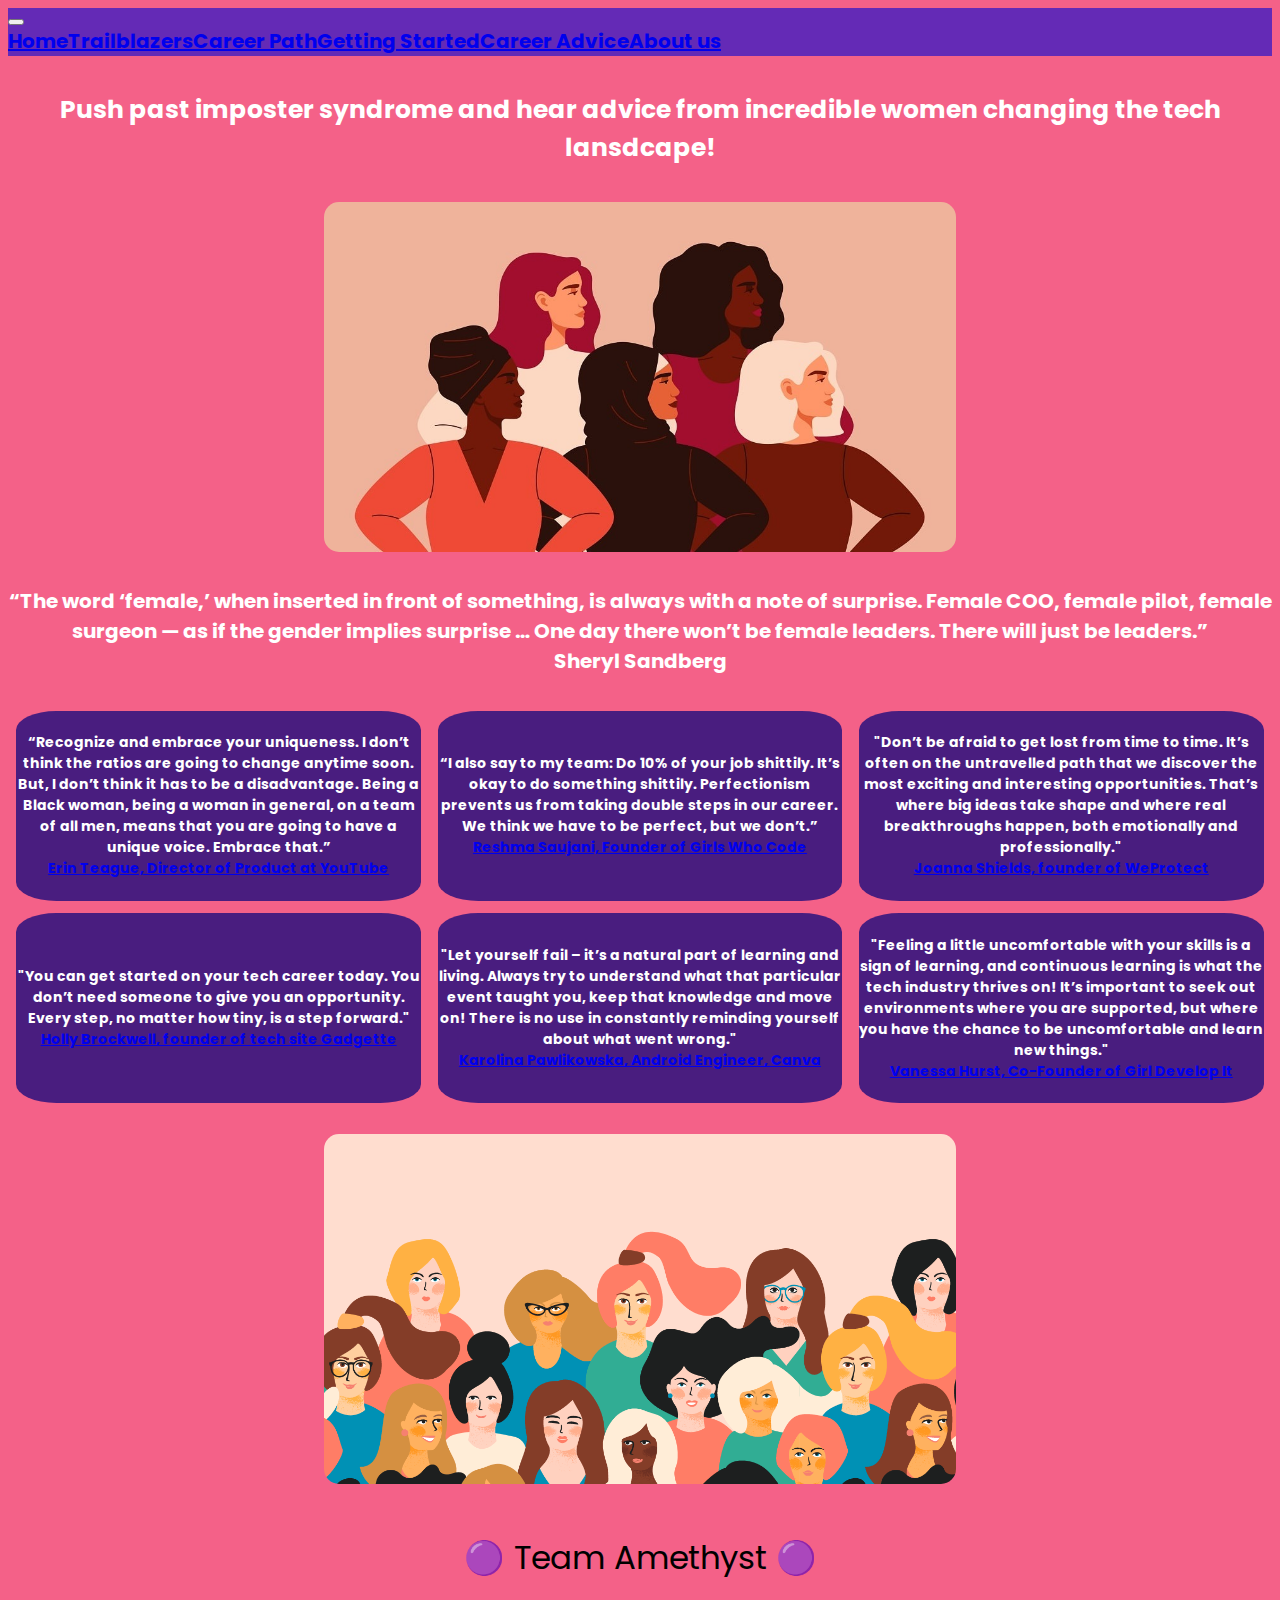
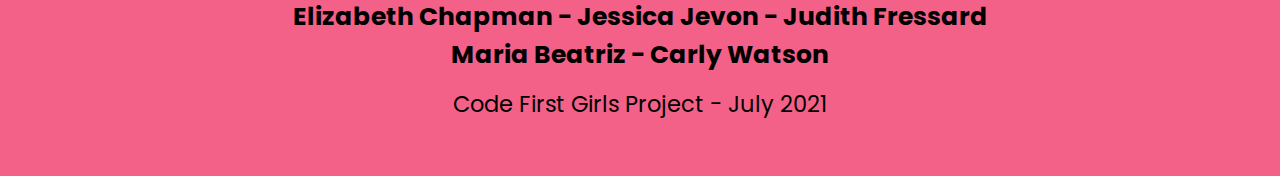
<file: advice.html>
<!DOCTYPE html>
<html lang="en">

  <head>
    <meta charset="UTF-8">
    <meta name="viewport" content="width=device-width, initial-scale=1.0">
    <meta http-equiv="X-UA-Compatible" content="ie=edge">
    <title>Career Advice</title>
    <link href="https://cdn.jsdelivr.net/npm/bootstrap@5.0.2/dist/css/bootstrap.min.css" rel="stylesheet" integrity="sha384-EVSTQN3/azprG1Anm3QDgpJLIm9Nao0Yz1ztcQTwFspd3yD65VohhpuuCOmLASjC" crossorigin="anonymous">
    <script src="https://cdn.jsdelivr.net/npm/bootstrap@5.0.2/dist/js/bootstrap.bundle.min.js" integrity="sha384-MrcW6ZMFYlzcLA8Nl+NtUVF0sA7MsXsP1UyJoMp4YLEuNSfAP+JcXn/tWtIaxVXM" crossorigin="anonymous"></script>
    <link rel="stylesheet" href="./advice.css">
    <script src="./advice.js"></script>
    <link rel="preconnect" href="https://fonts.googleapis.com">
    <link rel="preconnect" href="https://fonts.gstatic.com" crossorigin>
    <link href="https://fonts.googleapis.com/css2?family=Poppins:wght@200&display=swap" rel="stylesheet">
  </head>

  <body>

   <header>

     <nav class="navbar navbar-expand-lg navbar-light" style="background-color:#642AB6;">
      <div class="container-fluid-nav">
        <button class="navbar-toggler" type="button" data-bs-toggle="collapse" data-bs-target="#navbarNavAltMarkup" aria-controls="navbarNavAltMarkup" aria-expanded="false" aria-label="Toggle navigation">
          <span class="navbar-toggler-icon"></span>
        </button>
        <div class="collapse navbar-collapse" id="navbarNavAltMarkup">
          <div class="navbar-nav">
            <a class="nav-link active" aria-current="page" href="./index.html">Home</a>
            <a class="nav-link" href="./trailblazers.html">Trailblazers</a>
            <a class="nav-link" href="./careerpaths.html">Career Path</a>
            <a class="nav-link" href="./resources.html">Getting Started</a>
            <a class="nav-link" href="./advice.html">Career Advice</a>
            <a class="nav-link" href="./aboutus.html">About us</a>
          </div>
        </div>
  </header> 

    <main>
      <br>
      <h1>Push past imposter syndrome and hear advice from incredible women changing the tech lansdcape!</h1>
      <br>
      <img src="./Images/diverse-women.jpeg" class="diverse-women" alt="Diverse Women" width="500px" height="350px">
      <br>
      <h2>“The word ‘female,’ when inserted in front of something, is always with a note of surprise. Female COO, female pilot, female surgeon — as if the gender implies surprise … One day there won’t be female leaders. There will just be leaders.” <br> Sheryl Sandberg</h2>
      <br>

      <section>
      <div class="advice">“Recognize and embrace your uniqueness. I don’t think the ratios are going to change anytime soon. But, I don’t think it has to be a disadvantage. Being a Black woman, being a woman in general, on a team of all men, means that you are going to have a unique voice. Embrace that.” <br> <a href="https://medium.com/leap-ai/changing-my-reality-2642e9593a03" target=_blank> Erin Teague, Director of Product at YouTube</a></div>
      <div class="advice">“I also say to my team: Do 10% of your job shittily. It’s okay to do something shittily. Perfectionism prevents us from taking double steps in our career. We think we have to be perfect, but we don’t.” <br><a href="https://girlswhocode.com/about-us/team" target=_blank>Reshma Saujani, Founder of Girls Who Code</a></div>
      <div class="advice">"Don’t be afraid to get lost from time to time. It’s often on the untravelled path that we discover the most exciting and interesting opportunities. That’s where big ideas take shape and where real breakthroughs happen, both emotionally and professionally." <br><a href="https://www.joannashields.com/about" target=_blank>Joanna Shields, founder of WeProtect</a></div>
      <div class="advice">"You can get started on your tech career today. You don’t need someone to give you an opportunity. Every step, no matter how tiny, is a step forward." <br> <a href="https://www.gadgette.com/about-gadgette/" target=_blank>Holly Brockwell, founder of tech site Gadgette</a></div>
      <div class="advice">"Let yourself fail – it’s a natural part of learning and living. Always try to understand what that particular event taught you, keep that knowledge and move on! There is no use in constantly reminding yourself about what went wrong." <br><a href="https://play.google.com/store/apps/topic?id=campaign_editorial_2021_iwd_canva&hl=en_IN&gl=US" target=_blank> Karolina Pawlikowska, Android Engineer, Canva</a></div>
      <div class="advice">"Feeling a little uncomfortable with your skills is a sign of learning, and continuous learning is what the tech industry thrives on! It’s important to seek out environments where you are supported, but where you have the chance to be uncomfortable and learn new things." <br> <a href="https://girldevelopit.com/" target=_blank> Vanessa Hurst, Co-Founder of Girl Develop It</a></div>
      </section>
      <br>
      <img src="./Images/women-technology-02-1.png" class="women-in-tech" alt="Women in Tech" width="500px" height="350 px">
    
    <footer>
      <p class="footerLargeText">🟣 Team Amethyst 🟣<p>
      <p class="footerNames">Elizabeth Chapman - Jessica Jevon - Judith Fressard <br />
          Maria Beatriz - Carly Watson</p>
      <p class="footerSmallText">Code First Girls Project - July 2021</p>
      <br>
    </footer>
  </main>
  </body>

</html>
</file>
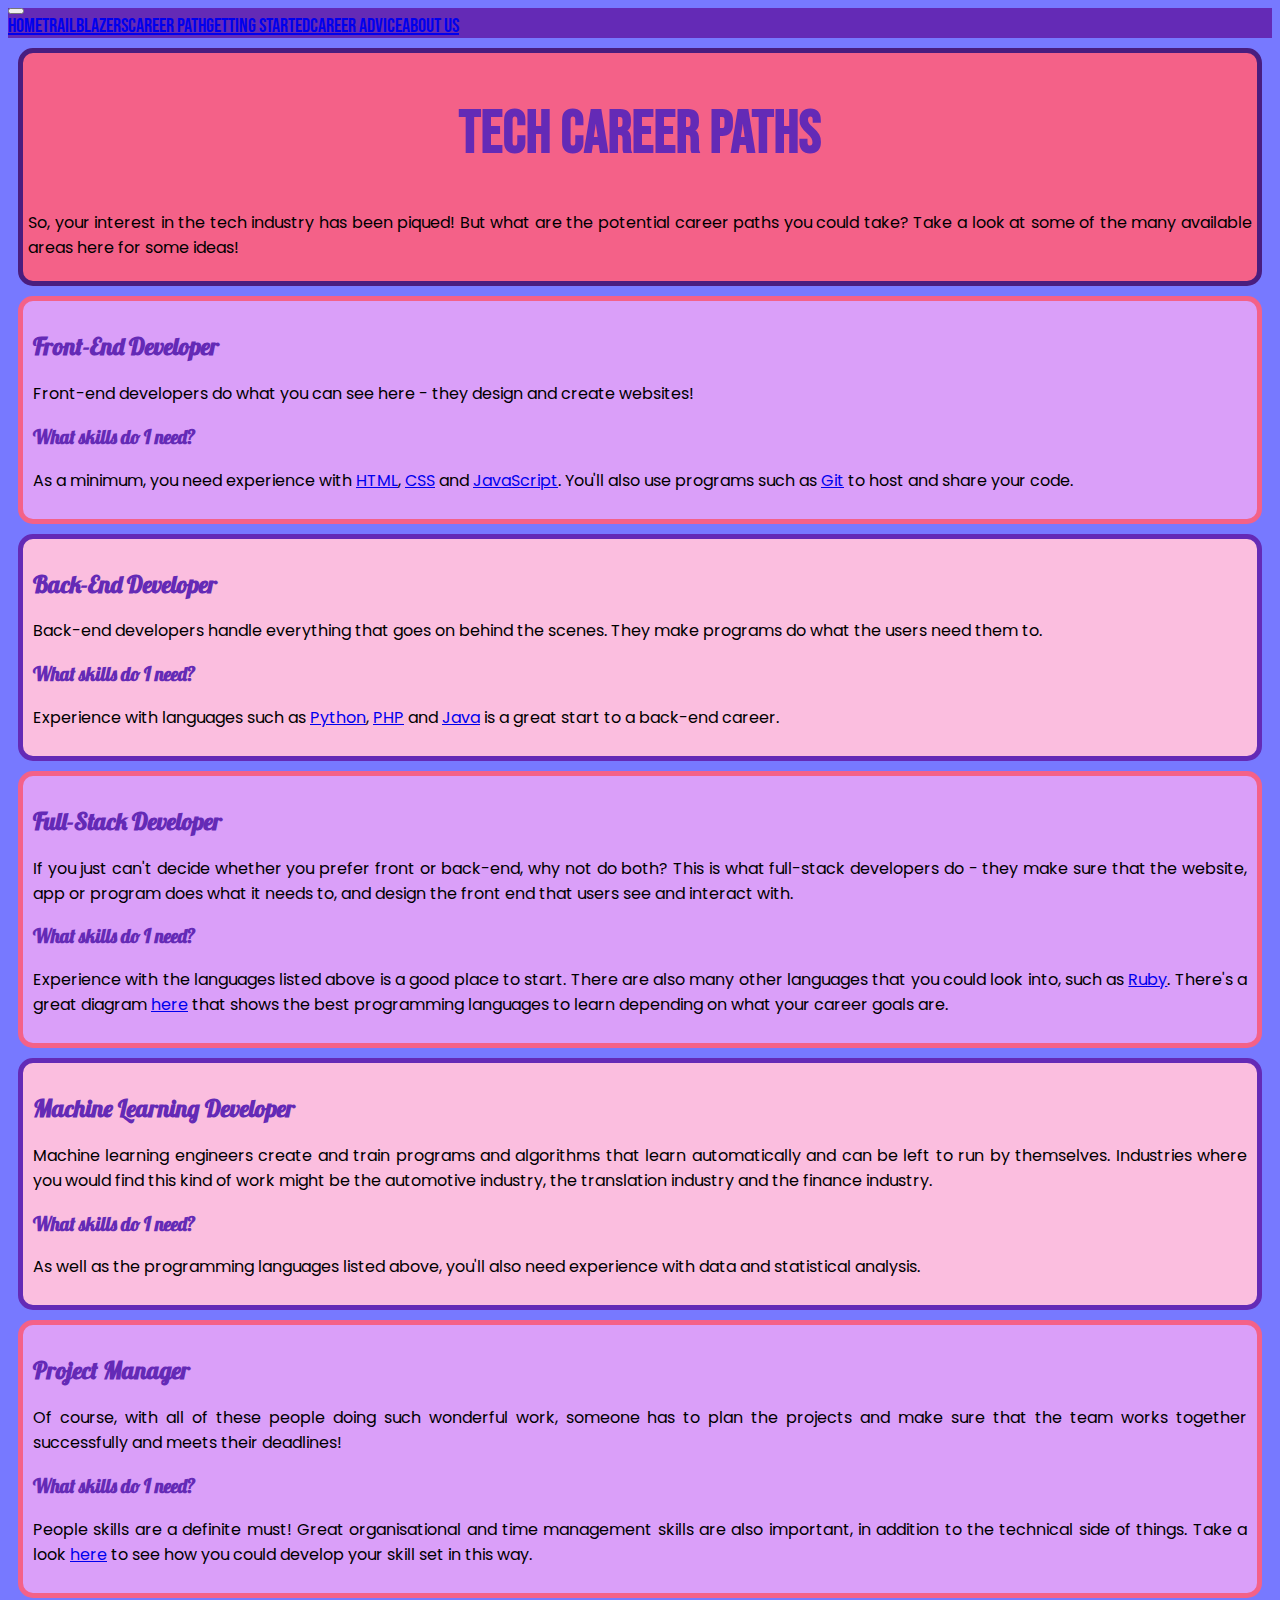
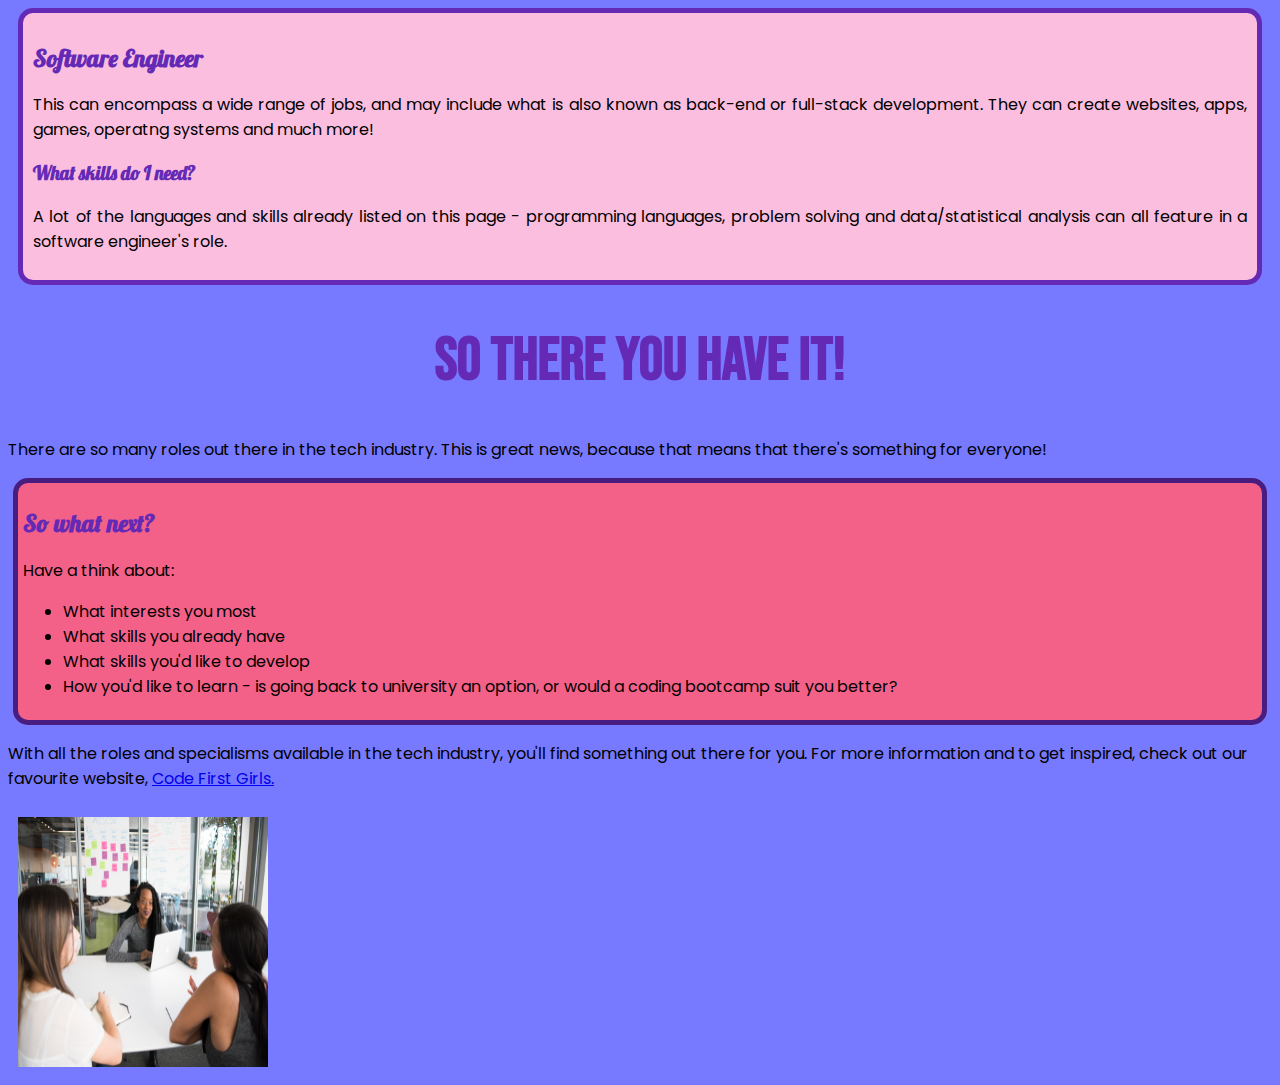
<file: careerpaths.html>
<html lang="en">
<head>
    <meta charset="UTF-8">
    <meta http-equiv="X-UA-Compatible" content="IE=edge">
    <meta name="viewport" content="width=device-width, initial-scale=1.0">
    <meta name="HandheldFriendly" content="true">
    <title>Tech Career Paths</title>
    <link href="https://cdn.jsdelivr.net/npm/bootstrap@5.0.2/dist/css/bootstrap.min.css" rel="stylesheet" integrity="sha384-EVSTQN3/azprG1Anm3QDgpJLIm9Nao0Yz1ztcQTwFspd3yD65VohhpuuCOmLASjC" crossorigin="anonymous">
        <script src="https://cdn.jsdelivr.net/npm/bootstrap@5.0.2/dist/js/bootstrap.bundle.min.js" integrity="sha384-MrcW6ZMFYlzcLA8Nl+NtUVF0sA7MsXsP1UyJoMp4YLEuNSfAP+JcXn/tWtIaxVXM" crossorigin="anonymous"></script>
    <link rel="stylesheet" href="careerpaths.css">
    <script src="careerpaths.js"></script>
    
    
    <link rel="preconnect" href="https://fonts.googleapis.com">
<link rel="preconnect" href="https://fonts.gstatic.com" crossorigin>
<link href="https://fonts.googleapis.com/css2?family=Bebas+Neue&display=swap" rel="stylesheet"> 
<link rel="preconnect" href="https://fonts.googleapis.com">
<link rel="preconnect" href="https://fonts.gstatic.com" crossorigin>
<link href="https://fonts.googleapis.com/css2?family=Lobster&display=swap" rel="stylesheet"> 
<link rel="preconnect" href="https://fonts.googleapis.com">
<link rel="preconnect" href="https://fonts.gstatic.com" crossorigin>
<link href="https://fonts.googleapis.com/css2?family=Poppins:wght@200&display=swap" rel="stylesheet">
</head>

<body>

  <nav class="navbar navbar-expand-lg navbar-light" style="background-color:#642AB6;">
    <div class="container-fluid">
      <button class="navbar-toggler" type="button" data-bs-toggle="collapse" data-bs-target="#navbarNavAltMarkup" aria-controls="navbarNavAltMarkup" aria-expanded="false" aria-label="Toggle navigation">
        <span class="navbar-toggler-icon"></span>
      </button>
      <div class="collapse navbar-collapse" id="navbarNavAltMarkup">
        <div class="navbar-nav">
          <a class="nav-link active" aria-current="page" href="./index.html">Home</a>
          <a class="nav-link" href="./trailblazers.html">Trailblazers</a>
          <a class="nav-link" href="./careerpaths.html">Career Path</a>
          <a class="nav-link" href="./resources.html">Getting Started</a>
          <a class="nav-link" href="./advice.html">Career Advice</a>
          <a class="nav-link" href="./aboutus.html">About us</a>
        </div>
      </div>
    </div>
</nav>

    <div class="headingbox">
    <h1>Tech Career Paths</h1>
    <p class=headingtext>So, your interest in the tech industry has been piqued! But what are the potential career paths you could take? Take a look at some of the many available areas here for some ideas!</p>
    </div> 

    <div class="frontendbox">
    <h2>Front-End Developer</h2>
    <p>Front-end developers do what you can see here - they design and create websites!</p>
    
    <h3>What skills do I need?</h3>
    <p>As a minimum, you need experience with <a href="https://www.w3schools.com/html/default.asp">HTML</a>, <a href="https://www.w3schools.com/css/default.asp">CSS</a> and <a href="https://www.w3schools.com/js/default.asp">JavaScript</a>. You'll also use programs such as <a href="https://git-scm.com/">Git</a> to host and share your code. </p>
    </div>

    <div class="backendbox">
    <h2>Back-End Developer</h2>
    <p>Back-end developers handle everything that goes on behind the scenes. They make programs do what the users need them to.</p>
    
    <h3>What skills do I need?</h3>
    <p>Experience with languages such as <a href="https://www.w3schools.com/python/default.asp">Python</a>, <a href="https://www.w3schools.com/php/default.asp">PHP</a> and <a href="https://www.w3schools.com/java/default.asp">Java</a> is a great start to a back-end career.
    </p>
    </div>

    <div class="fullstackbox">
    <h2>Full-Stack Developer</h2>
    <p>If you just can't decide whether you prefer front or back-end, why not do both? This is what full-stack developers do - they make sure that the website, app or program does what it needs to, and design the front end that users see and interact with.</p>
        
    <h3>What skills do I need?</h3>
    <p>Experience with the languages listed above is a good place to start. There are also many other languages that you could look into, such as <a href="https://www.ruby-lang.org/en/">Ruby</a>. There's a great diagram <a href="https://www.fullstackacademy.com/blog/nine-best-programming-languages-to-learn">here</a> that shows the best programming languages to learn depending on what your career goals are.
    </div>

    <div class="machinebox">
    <h2>Machine Learning Developer</h2>
    <p>Machine learning engineers create and train programs and algorithms that learn automatically and can be left to run by themselves. Industries where you would find this kind of work might be the automotive industry, the translation industry and the finance industry.</p>
            
    <h3>What skills do I need?</h3>
    <p>As well as the programming languages listed above, you'll also need experience with data and statistical analysis.</p>
    </div>
     
    <div class="pjmbox">
    <h2>Project Manager</h2>
    <p>Of course, with all of these people doing such wonderful work, someone has to plan the projects and make sure that the team works together successfully and meets their deadlines!</p>
            
    <h3>What skills do I need?</h3>
    <p>People skills are a definite must! Great organisational and time management skills are also important, in addition to the technical side of things. Take a look <a href="https://www.scrumalliance.org/get-certified">here</a> to see how you could develop your skill set in this way.</p>
    </div>

    <div class="softbox">
    <h2>Software Engineer</h2>
    <p>This can encompass a wide range of jobs, and may include what is also known as back-end or full-stack development. They can create websites, apps, games, operatng systems and much more! </p>
            
    <h3>What skills do I need?</h3>
    <p>A lot of the languages and skills already listed on this page - programming languages, problem solving and data/statistical analysis can all feature in a software engineer's role.</p>
    </div>

    <h1>So there you have it!</h1>
    <p>There are so many roles out there in the tech industry. This is great news, because that means that there's something for everyone!</p>

    <div class="whatnextbox">
    <h2>So what next?</h2>
    <p>Have a think about:</p>
        <ul>
            <li>What interests you most</li>
            <li>What skills you already have</li>
            <li>What skills you'd like to develop</li>
            <li>How you'd like to learn - is going back to university an option, or would a coding bootcamp suit you better?</li>
        </ul>
    </div>
    <p>With all the roles and specialisms available in the tech industry, you'll find something out there for you. For more information and to get inspired, check out our favourite website, <a href="https://codefirstgirls.org.uk/">Code First Girls.</a></p>

        <img src="stem women.jpg" alt="Women in Tech"
    





    
    
    















</body>
</html>
</file>
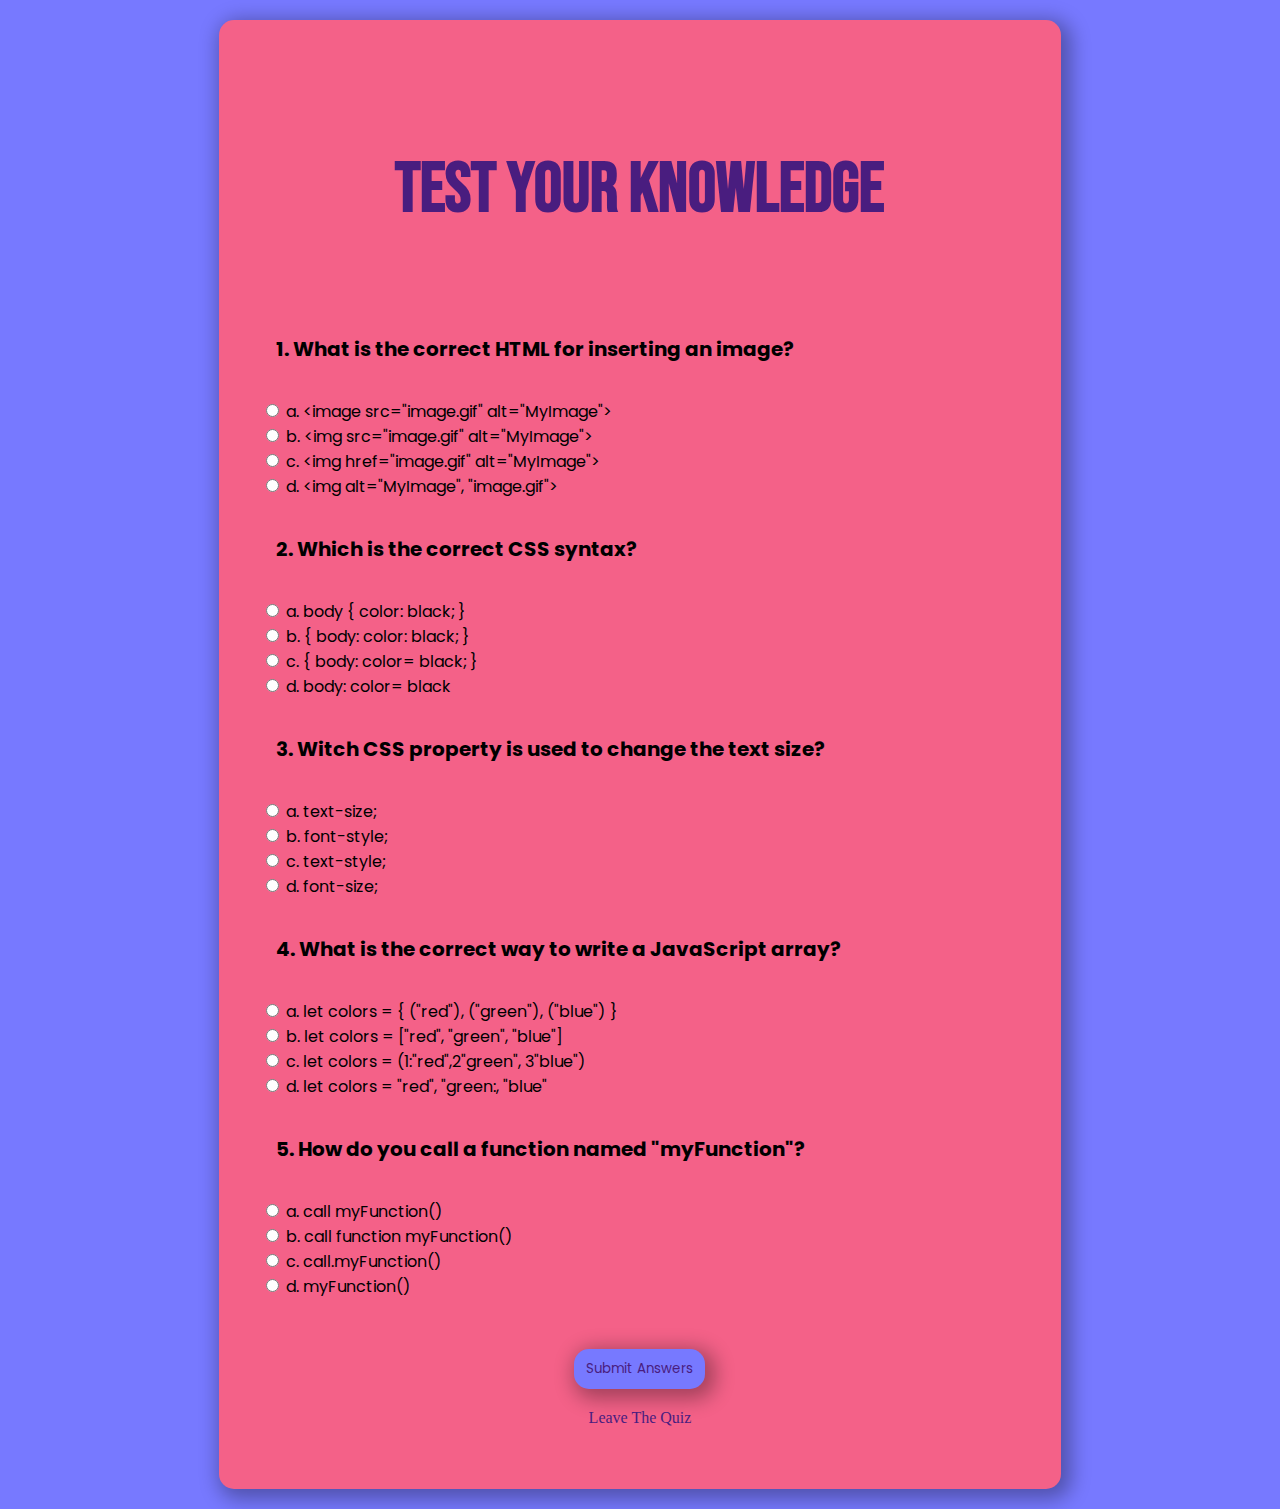
<file: quiz.html>
<!DOCTYPE html>
<html lang="en">
<head>
<meta charset="UTF-8">
<meta http-equiv="X-UA-Compatible" content="IE=edge">
<meta name="viewport" content="width=device-width, initial-scale=1.0">
<link rel="stylesheet" href="resources.css">
<link href="https://cdn.jsdelivr.net/npm/bootstrap@5.0.2/dist/css/bootstrap.min.css" rel="stylesheet" integrity="sha384-EVSTQN3/azprG1Anm3QDgpJLIm9Nao0Yz1ztcQTwFspd3yD65VohhpuuCOmLASjC" crossorigin="anonymous">
<link rel="preconnect" href="https://fonts.googleapis.com">
<link rel="preconnect" href="https://fonts.gstatic.com" crossorigin>
<link href="https://fonts.googleapis.com/css2?family=Bebas+Neue&family=Lobster&family=Poppins:wght@200&display=swap" rel="stylesheet">
<script src="quiz.js"></script>

<title>Quiz</title>
</head>

	<body>
		<div class="container-quiz">
			<header>
				<h1>Test your knowledge </h1>
			</header>
			<section>
				<div id="results"></div>
				<form name="quizForm" onsubmit="return submitAnswers()">
					<h3>1. What is the correct HTML for inserting an image?</h3>
					<input type="radio" name="q1" value="a" id="q1a"> a. &lt;image src="image.gif" alt="MyImage"&gt;<br/>
					<input type="radio" name="q1" value="b" id="q1b"> b. &lt;img src="image.gif" alt="MyImage"&gt;<br/>
					<input type="radio" name="q1" value="c" id="q1c"> c. &lt;img href="image.gif" alt="MyImage"&gt;<br/>
					<input type="radio" name="q1" value="d" id="q1d"> d. &lt;img alt="MyImage", "image.gif"&gt;<br/>
					
					<h3>2. Which is the correct CSS syntax?</h3>
					<input type="radio" name="q2" value="a" id="q2a"> a. body { color: black; }<br/>
					<input type="radio" name="q2" value="b" id="q2b"> b. { body: color: black; }<br/>
					<input type="radio" name="q2" value="c" id="q2c"> c. { body: color= black; }<br/>
					<input type="radio" name="q2" value="d" id="q2d"> d. body: color= black<br/>

					<h3>3. Witch CSS property is used to change the text size?</h3>
					<input type="radio" name="q3" value="a" id="q3a"> a. text-size;<br/>
					<input type="radio" name="q3" value="b" id="q3b"> b. font-style;<br/>
					<input type="radio" name="q3" value="c" id="q3c"> c. text-style;<br/>
					<input type="radio" name="q3" value="d" id="q3d"> d. font-size;<br/>

					<h3>4. What is the correct way to write a JavaScript array?</h3>
					<input type="radio" name="q4" value="a" id="q4a"> a. let colors = { ("red"), ("green"), ("blue") }<br/>
					<input type="radio" name="q4" value="b" id="q4b"> b. let colors = ["red", "green", "blue"]<br/>
                    <input type="radio" name="q4" value="c" id="q4c"> c. let colors = (1:"red",2"green", 3"blue")<br/>
                    <input type="radio" name="q4" value="d" id="q4d"> d. let colors = "red", "green:, "blue"<br/>

					<h3>5. How do you call a function named "myFunction"?</h3>
					<input type="radio" name="q5" value="a" id="q5a"> a. call myFunction()<br/>
					<input type="radio" name="q5" value="b" id="q5b"> b. call function myFunction()<br/>
					<input type="radio" name="q5" value="c" id="q5c"> c. call.myFunction()<br/>
					<input type="radio" name="q5" value="d" id="q5d"> d. myFunction()<br/>
					<br><br>
					<input class="button" type="submit" value="Submit Answers">
				</form>
                <div class="link">
                    <a href="resources.html" class="leave">Leave the quiz</a>
                    </div>
			</section>
		</div>
	</body>	
</html>
</file>
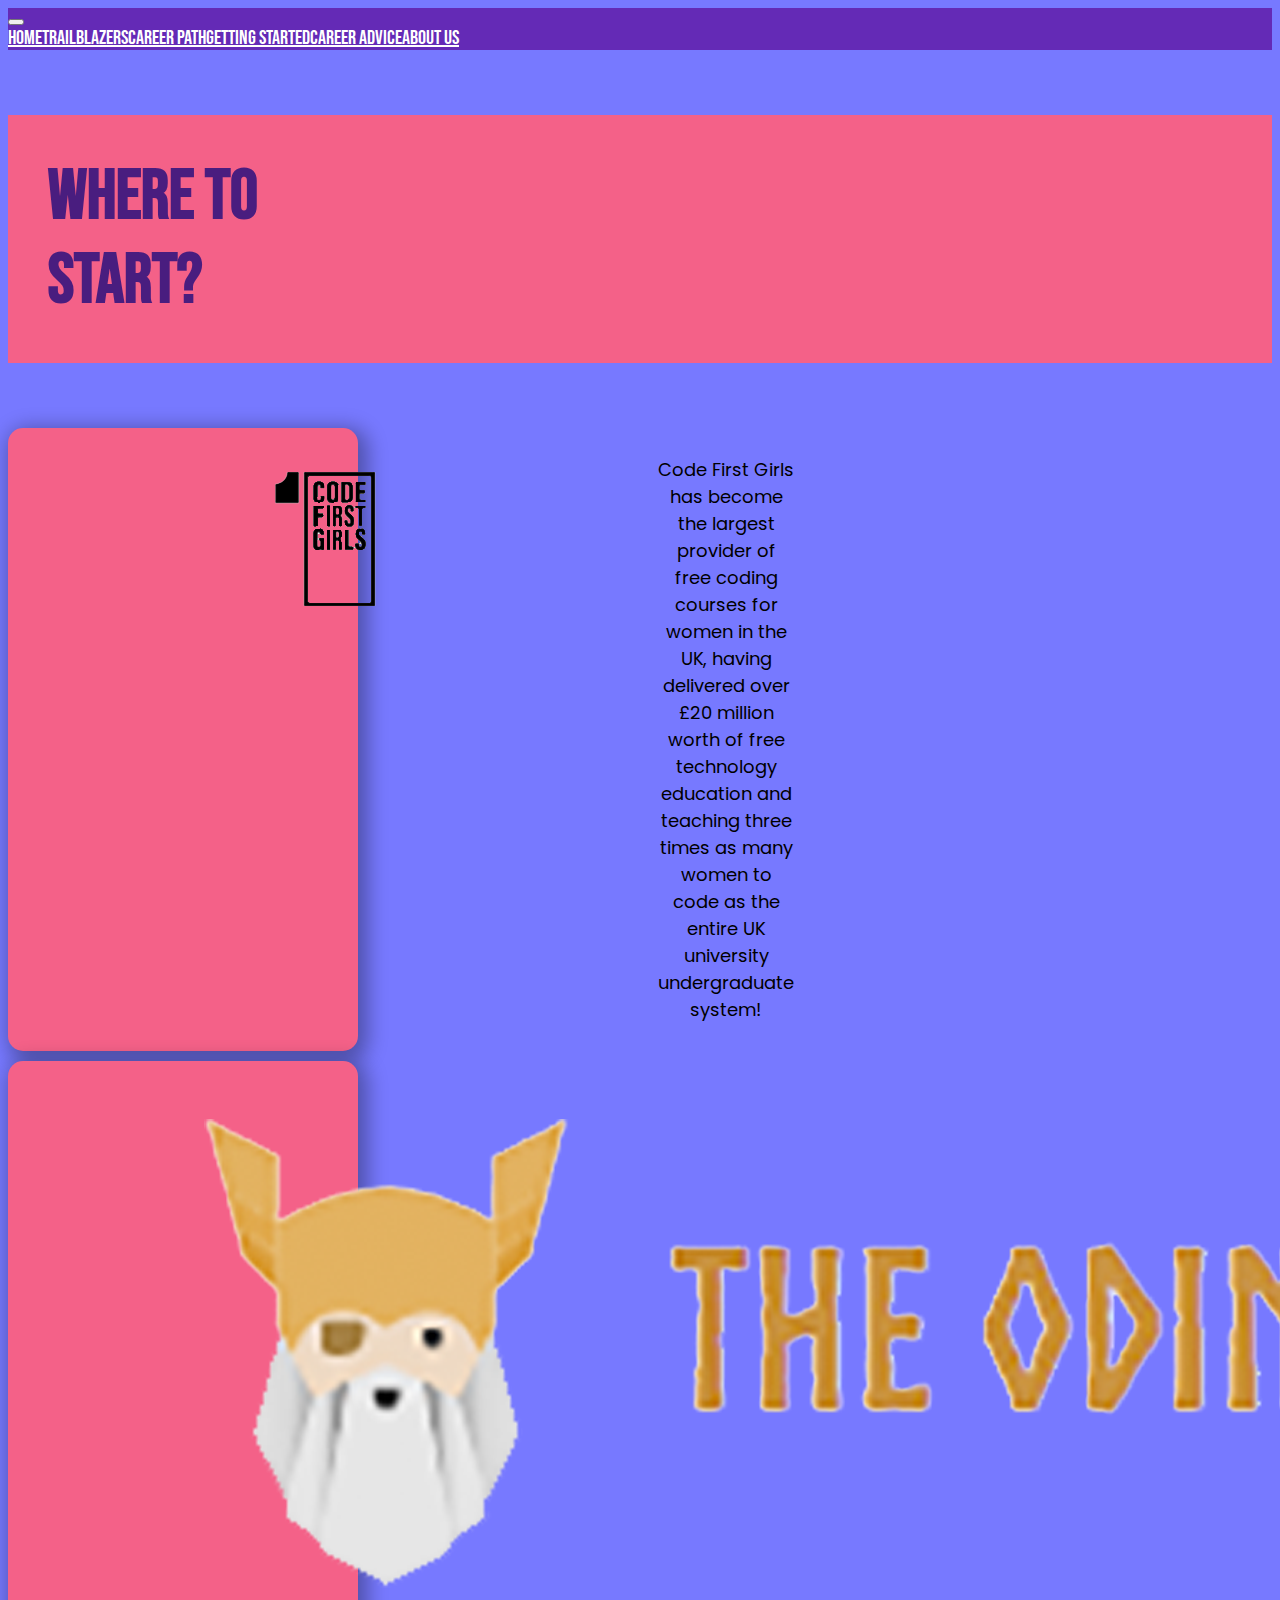
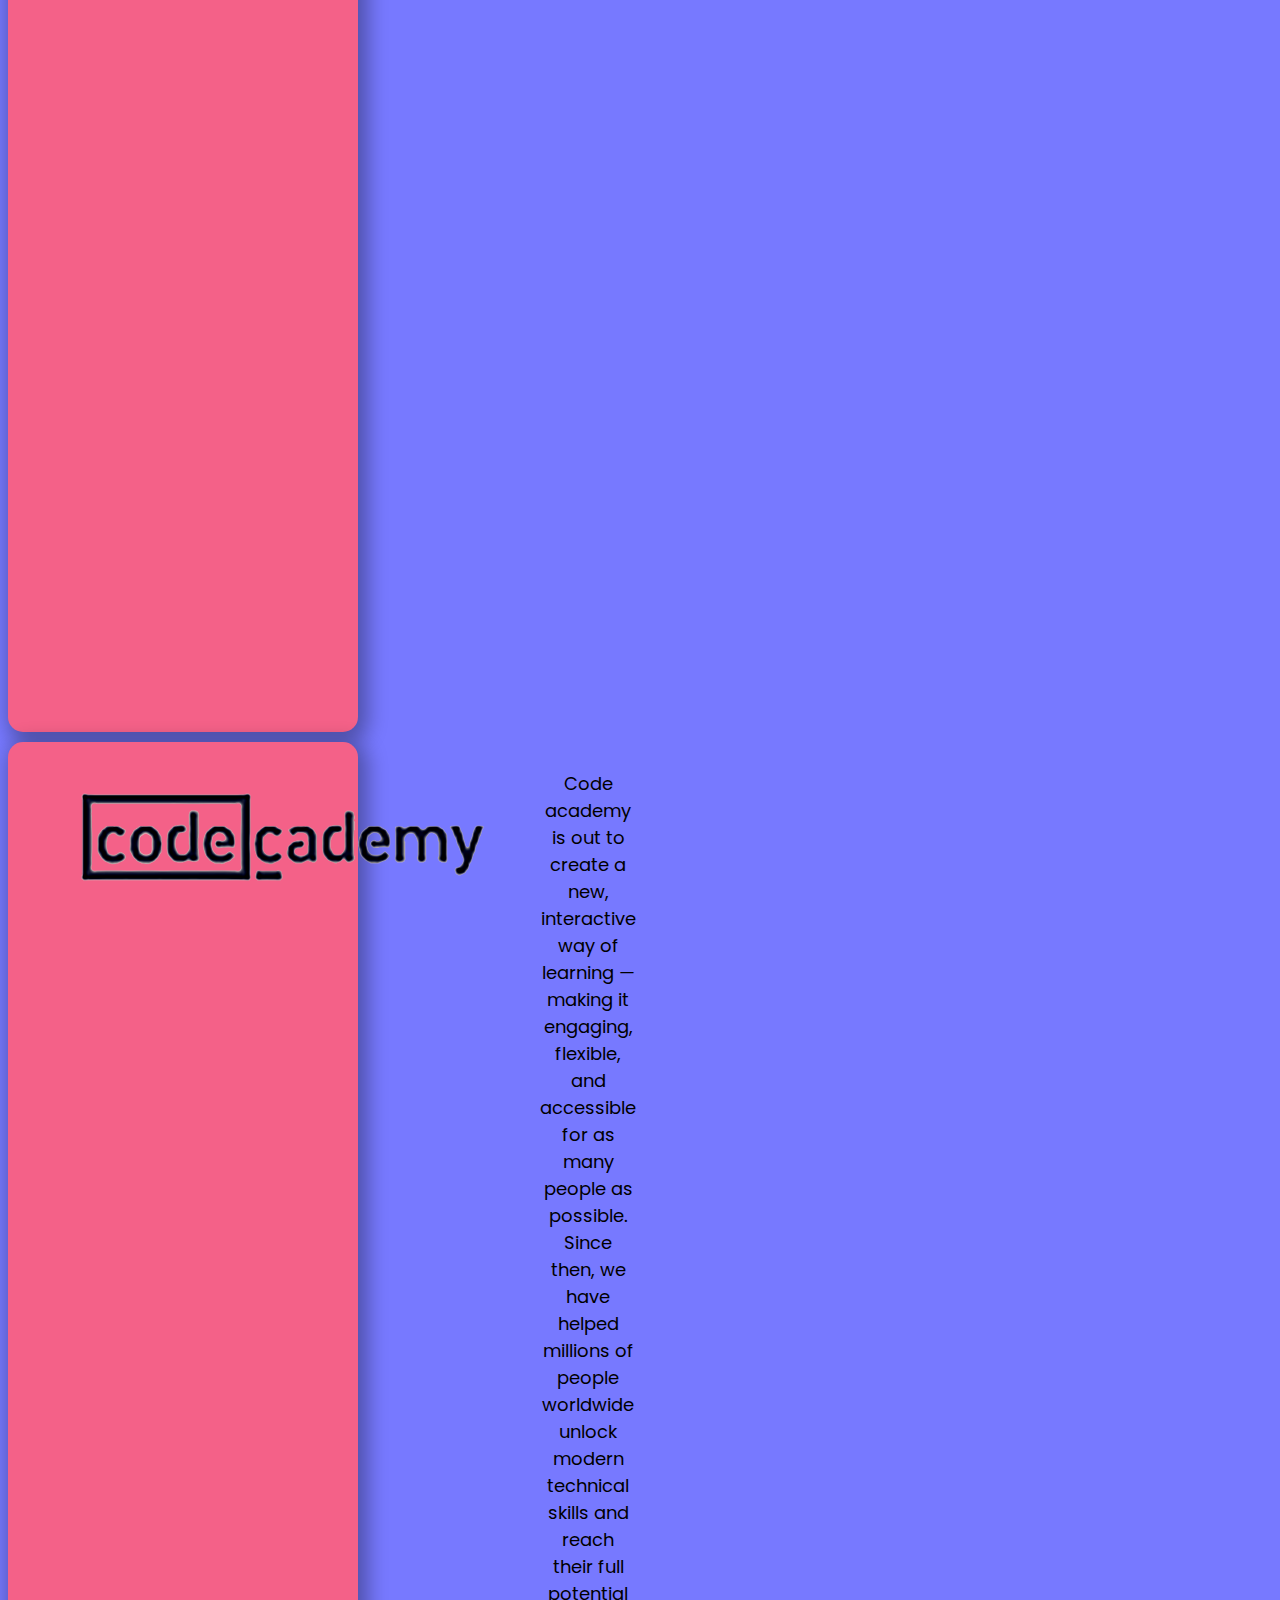
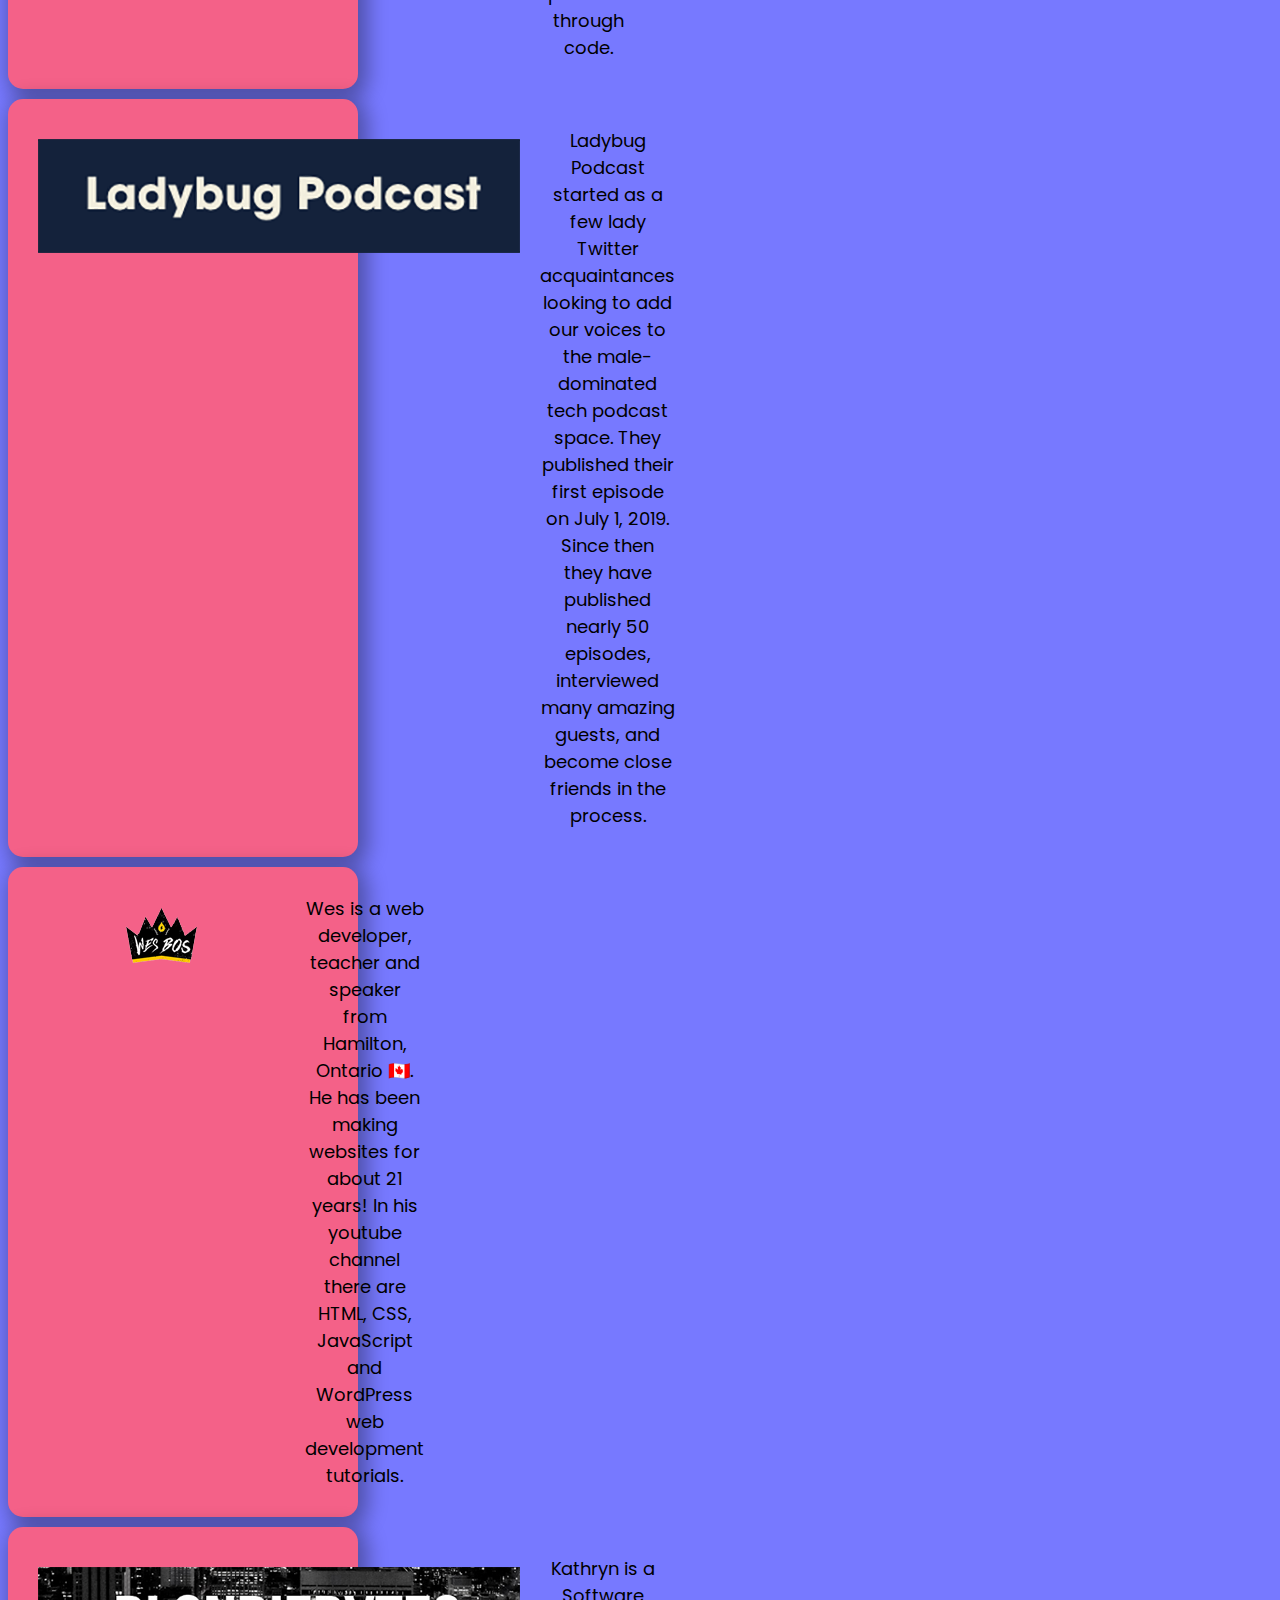
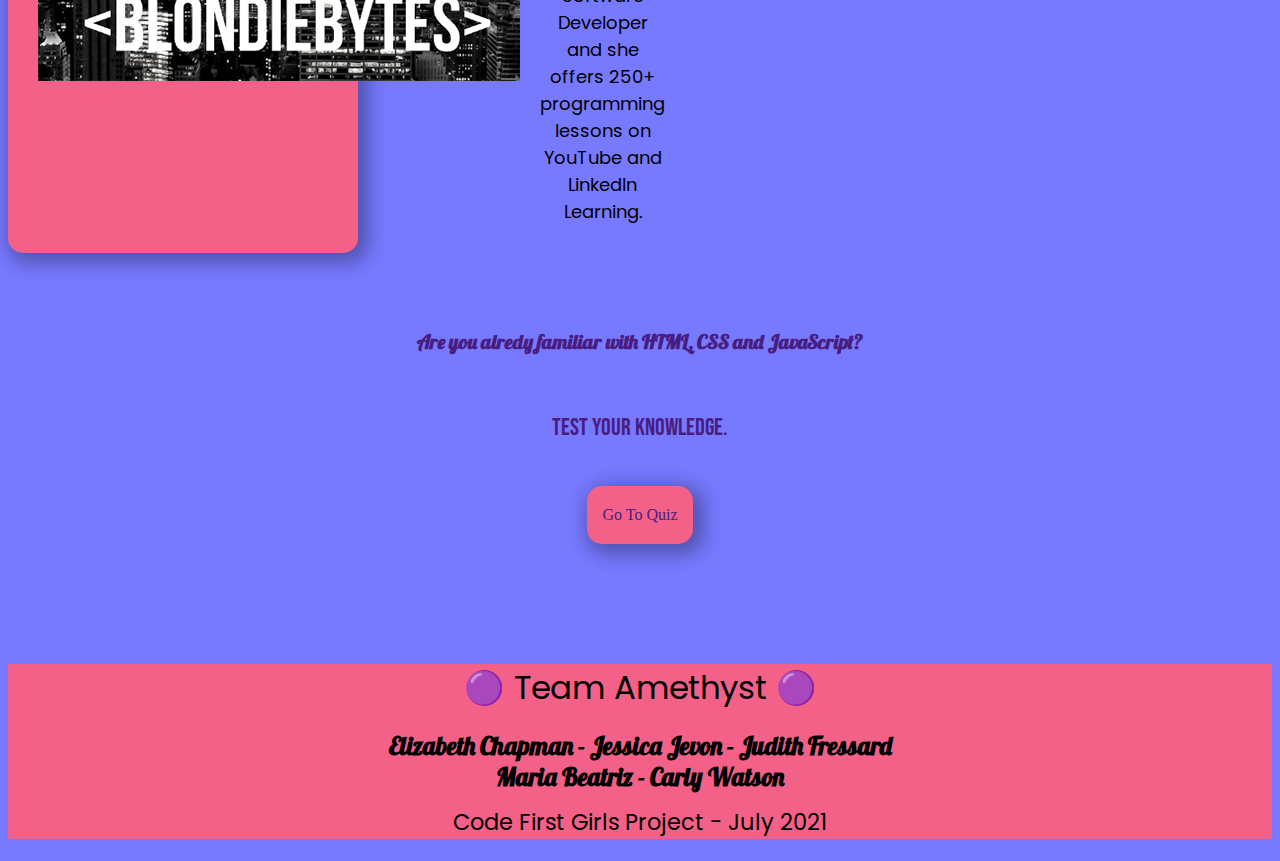
<file: resources.html>
<!DOCTYPE html>
<html lang="en">
<head>
    <meta charset="UTF-8">
    <meta http-equiv="X-UA-Compatible" content="IE=edge">
    <meta name="viewport" content="width=device-width, initial-scale=1.0">
    <link rel="stylesheet" href="resources.css">
    <link href="https://cdn.jsdelivr.net/npm/bootstrap@5.0.2/dist/css/bootstrap.min.css" rel="stylesheet" integrity="sha384-EVSTQN3/azprG1Anm3QDgpJLIm9Nao0Yz1ztcQTwFspd3yD65VohhpuuCOmLASjC" crossorigin="anonymous">
    <link rel="preconnect" href="https://fonts.googleapis.com">
<link rel="preconnect" href="https://fonts.gstatic.com" crossorigin>
<link href="https://fonts.googleapis.com/css2?family=Bebas+Neue&family=Lobster&family=Poppins:wght@200&display=swap" rel="stylesheet">


    <title>Getting Started</title>
</head>
<body>
  <nav class="navbar navbar-expand-lg navbar-light" style="background-color:#642AB6;">
    <div class="container-fluid">
      <button class="navbar-toggler" type="button" data-bs-toggle="collapse" data-bs-target="#navbarNavAltMarkup" aria-controls="navbarNavAltMarkup" aria-expanded="false" aria-label="Toggle navigation">
        <span class="navbar-toggler-icon"></span>
      </button>
      <div class="collapse navbar-collapse" id="navbarNavAltMarkup">
        <div class="navbar-nav">
          <a class="nav-link active" aria-current="page" href="./index.html">Home</a>
          <a class="nav-link" href="./trailblazers.html">Trailblazers</a>
          <a class="nav-link" href="./careerpaths.html">Career Path</a>
          <a class="nav-link" href="./resources.html">Getting Started</a>
          <a class="nav-link" href="./advice.html">Career Advice</a>
          <a class="nav-link" href="./aboutus.html">About us</a>
        </div>
      </div>
      </div>
    
      </nav>
    </div>
      <br/>
      <h1>Where to
          <br/> Start?</h1>
      <br/>
      <div class="container">
          <div class="row ">
              <div class="col-sm-4" style="width: 350px;" >
      <div class="card h-100">
        <a href="https://codefirstgirls.org.uk/" target="_blank"><img src="./images-resources/cfg.png" class="card-img-top" alt="Code First Girls Logo" >
        </a>
        <div class="card-body">
          <p class="card-text">Code First Girls has become the largest provider of free coding courses for women in the UK, having delivered over 
              £20 million worth of free technology education and teaching three times as many women to code as the entire UK university undergraduate system!</p>
        </div>
    </div>
      </div>
      <div class="col-sm-4" style="width: 350px;" >
        <div class="card h-100" >
        <a href="https://www.theodinproject.com/home" target="_blank"><img src="./images-resources/theodin-project.png" class="card-img-top" alt="Code Academy Logo" >
       </a>
        <div class="card-body">
          <p class="card-text">The Odin Project is one of those "What I wish I had when I was learning" resources. Not everyone has access to a computer science 
              education or the funds to attend an intensive coding school and neither of those is right for everyone anyway. This project is designed to fill in the 
              gap for people who are trying to hack it on their own but still want a high quality education.</p>
        </div>
    </div>
      </div>
      <div class="col-sm-4 " style="width: 350px;" >
        <div class="card h-100">
            <a href="https://www.codecademy.com/" target="_blank"><img src="./images-resources/code-academy.png" class="card-img-top" alt="The Odin Project Logo">
          </a>
          <div class="card-body">
            <p class="card-text"> Code academy is out to create a new, interactive way of learning — making it engaging, flexible, and accessible for as many people as possible. 
                Since then, we have helped millions of people worldwide unlock modern technical skills and reach their full potential through code.</p>
          </div>
      </div>
        </div>
  
        <div class="row ">
            <div class="col-sm-4 " style="width: 350px;" >
                <div class="card h-100" >
        <a href="https://www.ladybug.dev/" target="_blank"><img src="./images-resources/ladybug-podcast.png" class="card-img-top" alt="Lady Bug Podcast Logo">
      </a>
      <div class="card-body">
        <p class="card-text">Ladybug Podcast started as a few lady Twitter acquaintances looking to add our voices to the male-dominated tech podcast space.
            They published their first episode on July 1, 2019. Since then they have published nearly 50 episodes, interviewed many amazing guests, and become close friends in the process.</p>
      </div>
  </div>
    </div>
    <div class="col-sm-4 " style="width: 350px;" >
        <div class="card h-100" >
        <a href="https://www.youtube.com/user/wesbos" target="_blank"><img src="./images-resources/logowesbos.png" class="card-img-top" alt="Wesbos Logo" >
      </a>
      <div class="card-body">
        <p class="card-text">Wes is a web developer, teacher and speaker from Hamilton, Ontario 🇨🇦. He has been making websites for about 21 years!
            In his youtube channel there are HTML, CSS, JavaScript and WordPress web development tutorials.</p>
      </div>
  </div>
    </div>
    <div class="col-sm-4 " style="width: 350px;" >
        <div class="card h-100" >
        <a href="https://www.youtube.com/channel/UC4DwZ2VXM2KWtzHjVk9M_xg" target="_blank">
        <img src="./images-resources/Blondiebytes.png" class="card-img-top" alt="Blondie Bytes Logo">
        </a>
        <div class="card-body">
          <p class="card-text">Kathryn is a Software Developer and she offers 250+ programming lessons on YouTube and LinkedIn Learning.</p>
        </div>
    </div>

    </div>
    <h2>
      Are you alredy familiar with HTML, CSS and JavaScript? 
    </h2>
    <br/>
    <p class="text">
      Test your knowledge.
    </p>
    <div class="link-button">
  <a href="./quiz.html" class="quiz">go to quiz</a>
</div>
</div>
<footer>
  <p class="footerLargeText">🟣 Team Amethyst 🟣<p>
  <p class="footerNames">Elizabeth Chapman - Jessica Jevon - Judith Fressard <br />
      Maria Beatriz - Carly Watson</p>
  <p class="footerSmallText">Code First Girls Project - July 2021</p>
</footer>
</body>
</html>
</file>
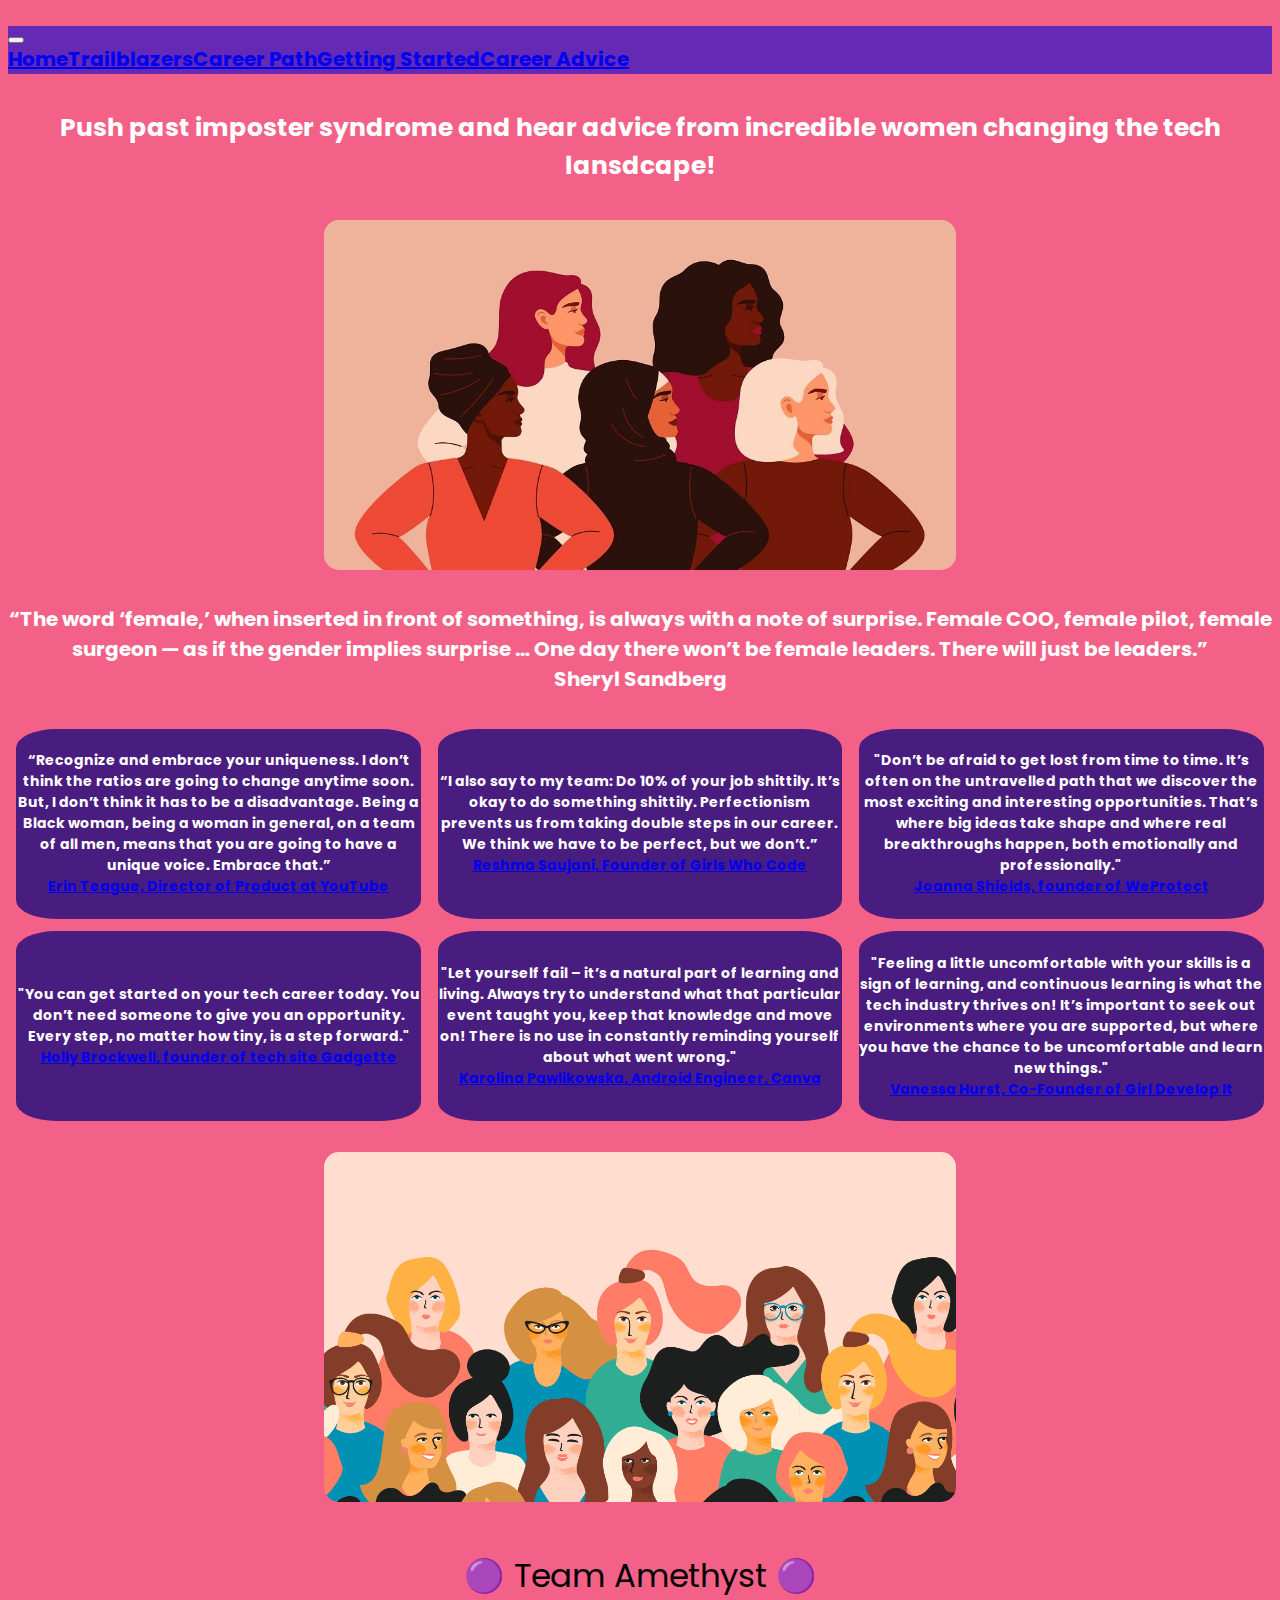
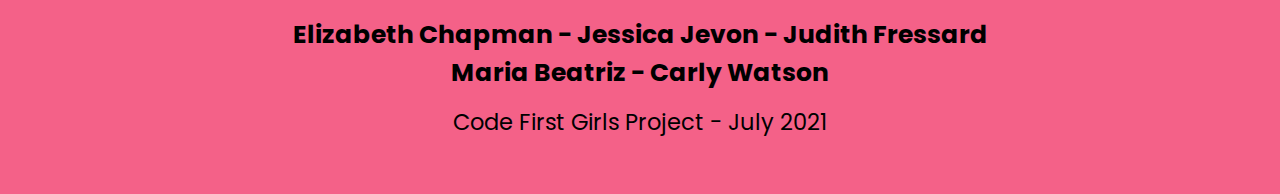
<file: Career Advice Page/Project Final/advice.html>
<!DOCTYPE html>
<html lang="en">

  <head>
    <meta charset="UTF-8">
    <meta name="viewport" content="width=device-width, initial-scale=1.0">
    <meta http-equiv="X-UA-Compatible" content="ie=edge">
    <title>Career Advice</title>
    <link rel="stylesheet" href="css/advice.css">
    <script src="js/advice.js"></script>
    <link href="https://cdn.jsdelivr.net/npm/bootstrap@5.0.2/dist/css/bootstrap.min.css" rel="stylesheet" integrity="sha384-EVSTQN3/azprG1Anm3QDgpJLIm9Nao0Yz1ztcQTwFspd3yD65VohhpuuCOmLASjC" crossorigin="anonymous">
    <script src="https://cdn.jsdelivr.net/npm/bootstrap@5.0.2/dist/js/bootstrap.bundle.min.js" integrity="sha384-MrcW6ZMFYlzcLA8Nl+NtUVF0sA7MsXsP1UyJoMp4YLEuNSfAP+JcXn/tWtIaxVXM" crossorigin="anonymous"></script>
    <link rel="preconnect" href="https://fonts.googleapis.com">
    <link rel="preconnect" href="https://fonts.gstatic.com" crossorigin>
    <link href="https://fonts.googleapis.com/css2?family=Poppins:wght@200&display=swap" rel="stylesheet">
  </head>

  <body>

   <header>
     <!-- <a href="advice.html"><img class="logoPic" alt="Circle of hands" src="img/circle-of-hands.png" width="100" height="100">
     </a> -->
     <br>
     <nav class="navbar navbar-expand-lg navbar-light" style="background-color:#642AB6;">
      <div class="container-fluid-nav">
        <button class="navbar-toggler" type="button" data-bs-toggle="collapse" data-bs-target="#navbarNavAltMarkup" aria-controls="navbarNavAltMarkup" aria-expanded="false" aria-label="Toggle navigation">
          <span class="navbar-toggler-icon"></span>
        </button>
        <div class="collapse navbar-collapse" id="navbarNavAltMarkup">
          <div class="navbar-nav">
            <a class="nav-link active" aria-current="page" href="#">Home</a>
            <a class="nav-link" href="./page2.html">Trailblazers</a>
            <a class="nav-link" href="./careerpaths.html">Career Path</a>
            <a class="nav-link" href="./resources.html">Getting Started</a>
            <a class="nav-link" href="advice.html">Career Advice</a>
          </div>
        </div>
  </header> 

    <main>
      <br>
      <h1>Push past imposter syndrome and hear advice from incredible women changing the tech lansdcape!</h1>
      <br>
      <img src="img/diverse-women.jpeg" class="diverse-women" alt="Diverse Women" width="500 px" height="350 px">
      <br>
      <h2>“The word ‘female,’ when inserted in front of something, is always with a note of surprise. Female COO, female pilot, female surgeon — as if the gender implies surprise … One day there won’t be female leaders. There will just be leaders.” <br> Sheryl Sandberg</h2>
      <br>

      <section>
      <div class="advice">“Recognize and embrace your uniqueness. I don’t think the ratios are going to change anytime soon. But, I don’t think it has to be a disadvantage. Being a Black woman, being a woman in general, on a team of all men, means that you are going to have a unique voice. Embrace that.” <br> <a href="https://medium.com/leap-ai/changing-my-reality-2642e9593a03" target=_blank> Erin Teague, Director of Product at YouTube</a></div>
      <div class="advice">“I also say to my team: Do 10% of your job shittily. It’s okay to do something shittily. Perfectionism prevents us from taking double steps in our career. We think we have to be perfect, but we don’t.” <br><a href="https://girlswhocode.com/about-us/team" target=_blank>Reshma Saujani, Founder of Girls Who Code</a></div>
      <div class="advice">"Don’t be afraid to get lost from time to time. It’s often on the untravelled path that we discover the most exciting and interesting opportunities. That’s where big ideas take shape and where real breakthroughs happen, both emotionally and professionally." <br><a href="https://www.joannashields.com/about" target=_blank>Joanna Shields, founder of WeProtect</a></div>
      <div class="advice">"You can get started on your tech career today. You don’t need someone to give you an opportunity. Every step, no matter how tiny, is a step forward." <br> <a href="https://www.gadgette.com/about-gadgette/" target=_blank>Holly Brockwell, founder of tech site Gadgette</a></div>
      <div class="advice">"Let yourself fail – it’s a natural part of learning and living. Always try to understand what that particular event taught you, keep that knowledge and move on! There is no use in constantly reminding yourself about what went wrong." <br><a href="https://play.google.com/store/apps/topic?id=campaign_editorial_2021_iwd_canva&hl=en_IN&gl=US" target=_blank> Karolina Pawlikowska, Android Engineer, Canva</a></div>
      <div class="advice">"Feeling a little uncomfortable with your skills is a sign of learning, and continuous learning is what the tech industry thrives on! It’s important to seek out environments where you are supported, but where you have the chance to be uncomfortable and learn new things." <br> <a href="https://girldevelopit.com/" target=_blank> Vanessa Hurst, Co-Founder of Girl Develop It</a></div>
      </section>
      <br>
      <img src="img/women-technology-02-1.png" class="women-in-tech" alt="Women in Tech" width="500px" height="350 px">
    
    <footer>
      <p class="footerLargeText">🟣 Team Amethyst 🟣<p>
      <p class="footerNames">Elizabeth Chapman - Jessica Jevon - Judith Fressard <br />
          Maria Beatriz - Carly Watson</p>
      <p class="footerSmallText">Code First Girls Project - July 2021</p>
      <br>
    </footer>
  </main>
  </body>

</html>
</file>
<file: advice.css>
body {
    background-color: #F46188;
}

header {
    background-color: #F46188;
}

main {
    background-color: #F46188;
}

/* .logoPic {
    border-radius: 70%;
    opacity: 100%;
    border-color: black;
    border-style: double;
    border-width: 10px;
    background-color: #F46188;
} */

.navbar-nav{
    display: flex;
    font-family: 'Poppins', sans-serif;
    font-size: 20px;
    font-weight: bold;
}


h1 {
    font-family: 'Poppins', sans-serif;
    font-size: 25px;
    text-align: center;
    color: #ffff;
    transition: background-color 2s ease-out 100ms
}

h1:hover {
    background-color: #111D5E;
  }

h2 {
    font-family: 'Poppins', sans-serif;
    font-size: 20px;
    text-align: center;
    color: #ffff;
    transition: background-color 2s ease-out 100ms
}

h2:hover {
    background-color: #111D5E;
  }

.diverse-women {
        display: block;
        margin-left: auto;
        margin-right: auto;
        width: 50%;
        border-radius: 15px;
        background-color: #F46188;
      }

.women-in-tech {
        display: block;
        margin-left: auto;
        margin-right: auto;
        width: 50%;
        border-radius: 15px;
        background-color: #F46188;
      }


section {
    display: flex;
    flex-direction: row;
    justify-content: space-between;
    flex-wrap: wrap;
    font-family: 'Poppins', sans-serif;
	justify-content: center;
    background-color: #F46188;
}

 .advice {
    flex: 0 32%;
    height: 190px;
    margin: auto;
    margin-bottom: 1%; 
    font-family: 'Poppins', sans-serif;
    font-size: 14px;
    font-weight: bold;
    text-align: center;
    border-radius: 10%;
    padding: 8 0px 0px 8;
    display: flex;
    justify-content: center;
    align-items: center;
    flex-direction: column; 
    width: 100%; 
    background: #491D7F;
    color: #ffff;
    transition: background-color 2s ease-out 100ms
  }  

  
  div.advice:hover {
    background-color: #111D5E;
  }

footer {
    background-color: #F46188;
    text-align: center;
    font-family: 'Poppins', sans-serif;
    margin-top: 50px;
}

.footerSmallText {
    font-size: 22.5px;
    margin-top: 1%;
}

.footerNames {
    font-family: 'Poppins', sans-serif;
    font-weight: bold;
    font-size: 25px;
    margin: 0px 0px;
}

.footerLargeText
{
    margin-bottom: 0px;
    font-size: 32.5px;
}


  @media screen and (min-width: 700px) {
	.call-out {
		width: 47%;
		margin: .5em 1em;
	}
}

 @media screen and (min-width: 960px) {
	.call-outs {
		justify-content: space-between;
	}
	.call-out {
		width: 23.5%;
		margin: 0;
	}
}


iframe {
    margin: auto;
    display: block;
}
</file>
<file: careerpaths.css>
body {
    background-color: #7779FF;
}

.headingbox {
    text-align: justify;
    border: 5px solid #491D7F;
    border-radius: 15px;
    background-color: #F46188;
    padding: 5px;
    margin: 10px;
}
h1 {
    color: #642AB6;
    text-align: center;
    font-family: 'Bebas Neue', cursive;
    font-size: 60px;
}

.frontendbox {
    text-align: justify;
    border: 5px solid #F46188;
    border-radius: 15px;
    background-color: #DA9FF9;
    padding: 10px;
    margin: 10px;
}

.backendbox {
    text-align: justify;
    border: 5px solid #642AB6; 
    border-radius: 15px;
    background-color: #FBBEDF;
    padding: 10px; 
    margin: 10px;
}

.fullstackbox {
    text-align: justify;
    border: 5px solid #F46188; 
    border-radius: 15px;
    background-color: #DA9FF9;
    padding: 10px; 
    margin: 10px;
}

.machinebox {
    text-align: justify;
    border: 5px solid #642AB6;
    border-radius: 15px;
    background-color: #FBBEDF;
    padding: 10px; 
    margin: 10px;
}

.pjmbox {
    text-align: justify;
    border: 5px solid #F46188;
    border-radius: 15px;
    background-color: #DA9FF9;
    padding: 10px; 
    margin: 10px;
}

.softbox {
    text-align: justify;
    border: 5px solid #642AB6;
    border-radius: 15px;
    background-color: #FBBEDF;
    padding: 10px; 
    margin: 10px;
}

p {
    font-family: 'Poppins', sans-serif;
}

.whatnextbox {
    text-align: justify;
    border: 5px solid #491D7F;
    border-radius: 15px;
    background-color: #F46188;
    padding: 5px; 
    margin: 5px;
}
li {
    font-family: 'Poppins', sans-serif;
}

h2 {
    color: #642AB6;
    font-family: 'Lobster', cursive;
}

h3 {
    color: #642AB6;
    font-family: 'Lobster', cursive;
}

img {
    height: 250px;
    width: 250px;
    padding: 5px;
    margin: 5px;
}

.navbar-nav{
    display: flex;
    font-family: 'Bebas Neue', cursive;
    font-size: 20px;
    color: #ffff;
}
</file>
<file: resources.css>
:root {
--primary-color:#7779FF;
--secondary-color: #F46188;
--third-color: #642AB6;
--forth-color: #491D7F;
--box-shadow:5px 5px 20px 5px rgba(0,0,0,0.33);
}

body {
    background-color: var(--primary-color)!important;
}
.navbar-nav{
    display: flex;
    font-family: 'Bebas Neue', cursive;
    font-size: 20px;
}
a {
    justify-content: center;
    color: white;
}
h1{
    background: var(--secondary-color);
    padding: 40px;
    color: var(--forth-color);
    font-family: 'Bebas Neue', cursive;
    font-size: 70px !important;
}
header h1 {
    text-align: center;
}
h2 {
    padding-top: 50px;
    font-size: 20px;
    text-align: center;
    font-family: 'Lobster', cursive;
    color: var(--forth-color);
}
p{
    text-align: center;
    font-size: 18px;
    font-family: 'Poppins', sans-serif;
    color: black
}
.text {
    color: var(--forth-color);
    font-family: 'Bebas Neue', cursive;
    font-size: 24px;
}
div .link-button {
    display:flex;
    justify-content: center;
}
div .quiz{
    margin: 20px;
    padding: 20px 15px;
  border-radius: 15px;
  text-decoration: none;
  text-transform: capitalize;
    background: var(--secondary-color);
    box-shadow: var(--box-shadow);
    color: var(--forth-color);
    margin-bottom: 70px;
    
}
div .quiz:hover{
    color: var(--secondary-color);
    background: var(--third-color);
}
.container-quiz{
    width: 60%;
    background: var(--secondary-color);
    color: #000;
    margin: 20px auto;
    overflow: auto;
    padding: 2.6rem;
    box-shadow: var(--box-shadow);
    border-radius: 15px;
}
#results{
background: var(--primary-color);
font-family: 'Bebas Neue', cursive;
}
form {
    
    font-family: 'Poppins', sans-serif;
}
h3{
    padding: 15px;
    font-size: 20px !important;
}

.button {
    display: block;
    margin: 0 auto;
    background: var(--primary-color);
    border: 0;
    color: var(--forth-color);
    padding: 10px 12px;
    border-radius: 15px;
    font-family: 'Poppins', sans-serif;
    box-shadow: var(--box-shadow);
}
.link{
    text-align: center;
    padding: 20px;

}
div .leave{
    color: var(--forth-color);
    text-decoration: none;
  text-transform: capitalize;
  
}
div .leave:hover {
text-decoration: underline;
color: var(--third-color);
}
div .card{
    display: flex;
    background: var(--secondary-color);
    border-radius: 15px;
    flex:1;
    padding: 10px;
    box-shadow: var(--box-shadow);
}
.col-sm-4 {
    justify-content: space-evenly;
    padding-bottom: 10px;
    font-family: 'Poppins', sans-serif;
    font-size: 18px;
    color:black;
}
.card-text{
    justify-content: center;
}
img{
    margin-top: 10px;
    padding: 20px;
}
footer {
    background-color: rgb(244, 97, 136);
    text-align: center;
    font-family: 'Bebas Neue', cursive;
    margin-top: 50px;
}

.footerSmallText {
    font-size: 22.5px;
    margin-top: 1%;
}

.footerNames {
    font-family: 'Lobster', cursive;
    font-weight: bold;
    font-size: 25px;
    margin: 0px 0px;
}

.footerLargeText
{
    margin-bottom: 0px;
    font-size: 32.5px;
}
</file>
<file: Career Advice Page/Project Final/css/advice.css>
body {
    background-color: #F46188;
}

header {
    background-color: #F46188;
}

main {
    background-color: #F46188;
}

/* .logoPic {
    border-radius: 70%;
    opacity: 100%;
    border-color: black;
    border-style: double;
    border-width: 10px;
    background-color: #F46188;
} */

.navbar-nav{
    display: flex;
    font-family: 'Poppins', sans-serif;
    font-size: 20px;
    font-weight: bold;
}


h1 {
    font-family: 'Poppins', sans-serif;
    font-size: 25px;
    text-align: center;
    color: #ffff;
    transition: background-color 2s ease-out 100ms
}

h1:hover {
    background-color: #111D5E;
  }

h2 {
    font-family: 'Poppins', sans-serif;
    font-size: 20px;
    text-align: center;
    color: #ffff;
    transition: background-color 2s ease-out 100ms
}

h2:hover {
    background-color: #111D5E;
  }

.diverse-women {
        display: block;
        margin-left: auto;
        margin-right: auto;
        width: 50%;
        border-radius: 15px;
        background-color: #F46188;
      }

.women-in-tech {
        display: block;
        margin-left: auto;
        margin-right: auto;
        width: 50%;
        border-radius: 15px;
        background-color: #F46188;
      }


section {
    display: flex;
    flex-direction: row;
    justify-content: space-between;
    flex-wrap: wrap;
    font-family: 'Poppins', sans-serif;
	justify-content: center;
    background-color: #F46188;
}

 .advice {
    flex: 0 32%;
    height: 190px;
    margin: auto;
    margin-bottom: 1%; 
    font-family: 'Poppins', sans-serif;
    font-size: 14px;
    font-weight: bold;
    text-align: center;
    border-radius: 10%;
    padding: 8 0px 0px 8;
    display: flex;
    justify-content: center;
    align-items: center;
    flex-direction: column; 
    width: 100%; 
    background: #491D7F;
    color: #ffff;
    transition: background-color 2s ease-out 100ms
  }  

  
  div.advice:hover {
    background-color: #111D5E;
  }

footer {
    background-color: #F46188;
    text-align: center;
    font-family: 'Poppins', sans-serif;
    margin-top: 50px;
}

.footerSmallText {
    font-size: 22.5px;
    margin-top: 1%;
}

.footerNames {
    font-family: 'Poppins', sans-serif;
    font-weight: bold;
    font-size: 25px;
    margin: 0px 0px;
}

.footerLargeText
{
    margin-bottom: 0px;
    font-size: 32.5px;
}


  @media screen and (min-width: 700px) {
	.call-out {
		width: 47%;
		margin: .5em 1em;
	}
}

 @media screen and (min-width: 960px) {
	.call-outs {
		justify-content: space-between;
	}
	.call-out {
		width: 23.5%;
		margin: 0;
	}
}


iframe {
    margin: auto;
    display: block;
}
</file>
